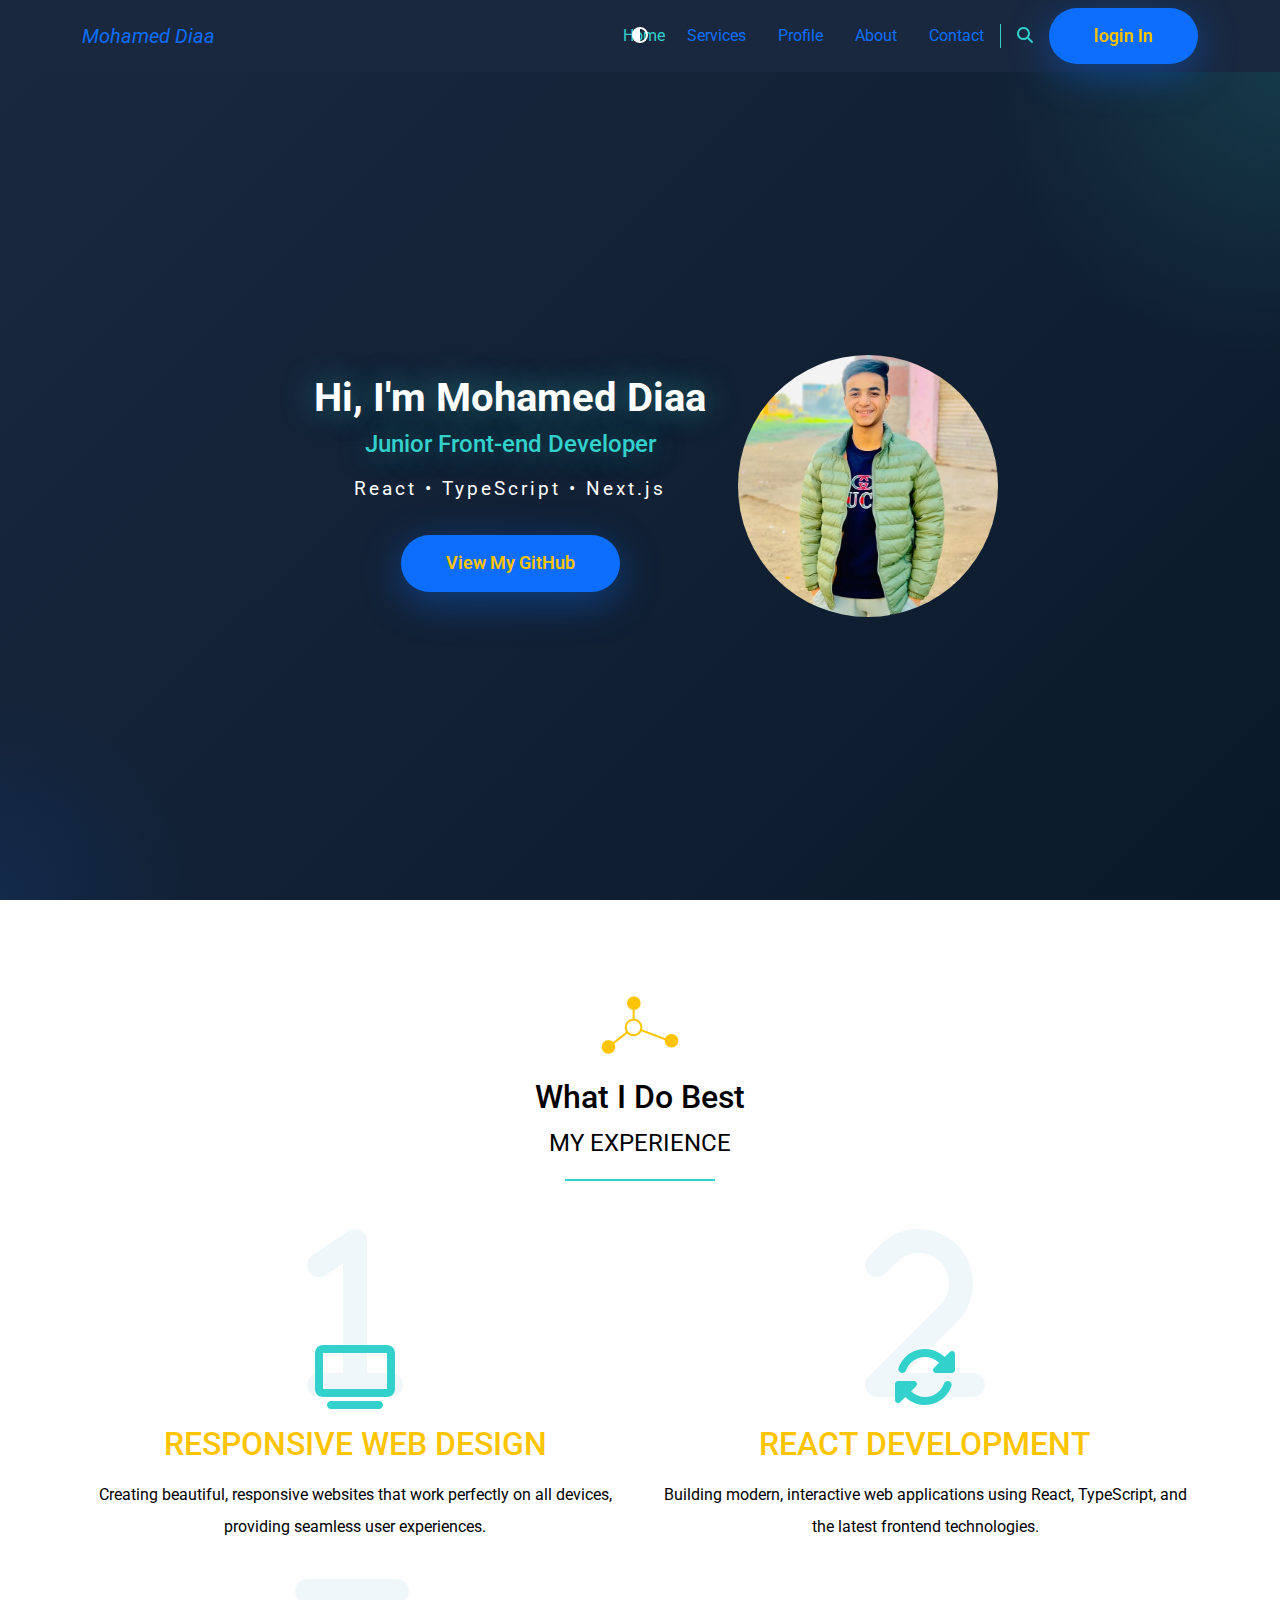
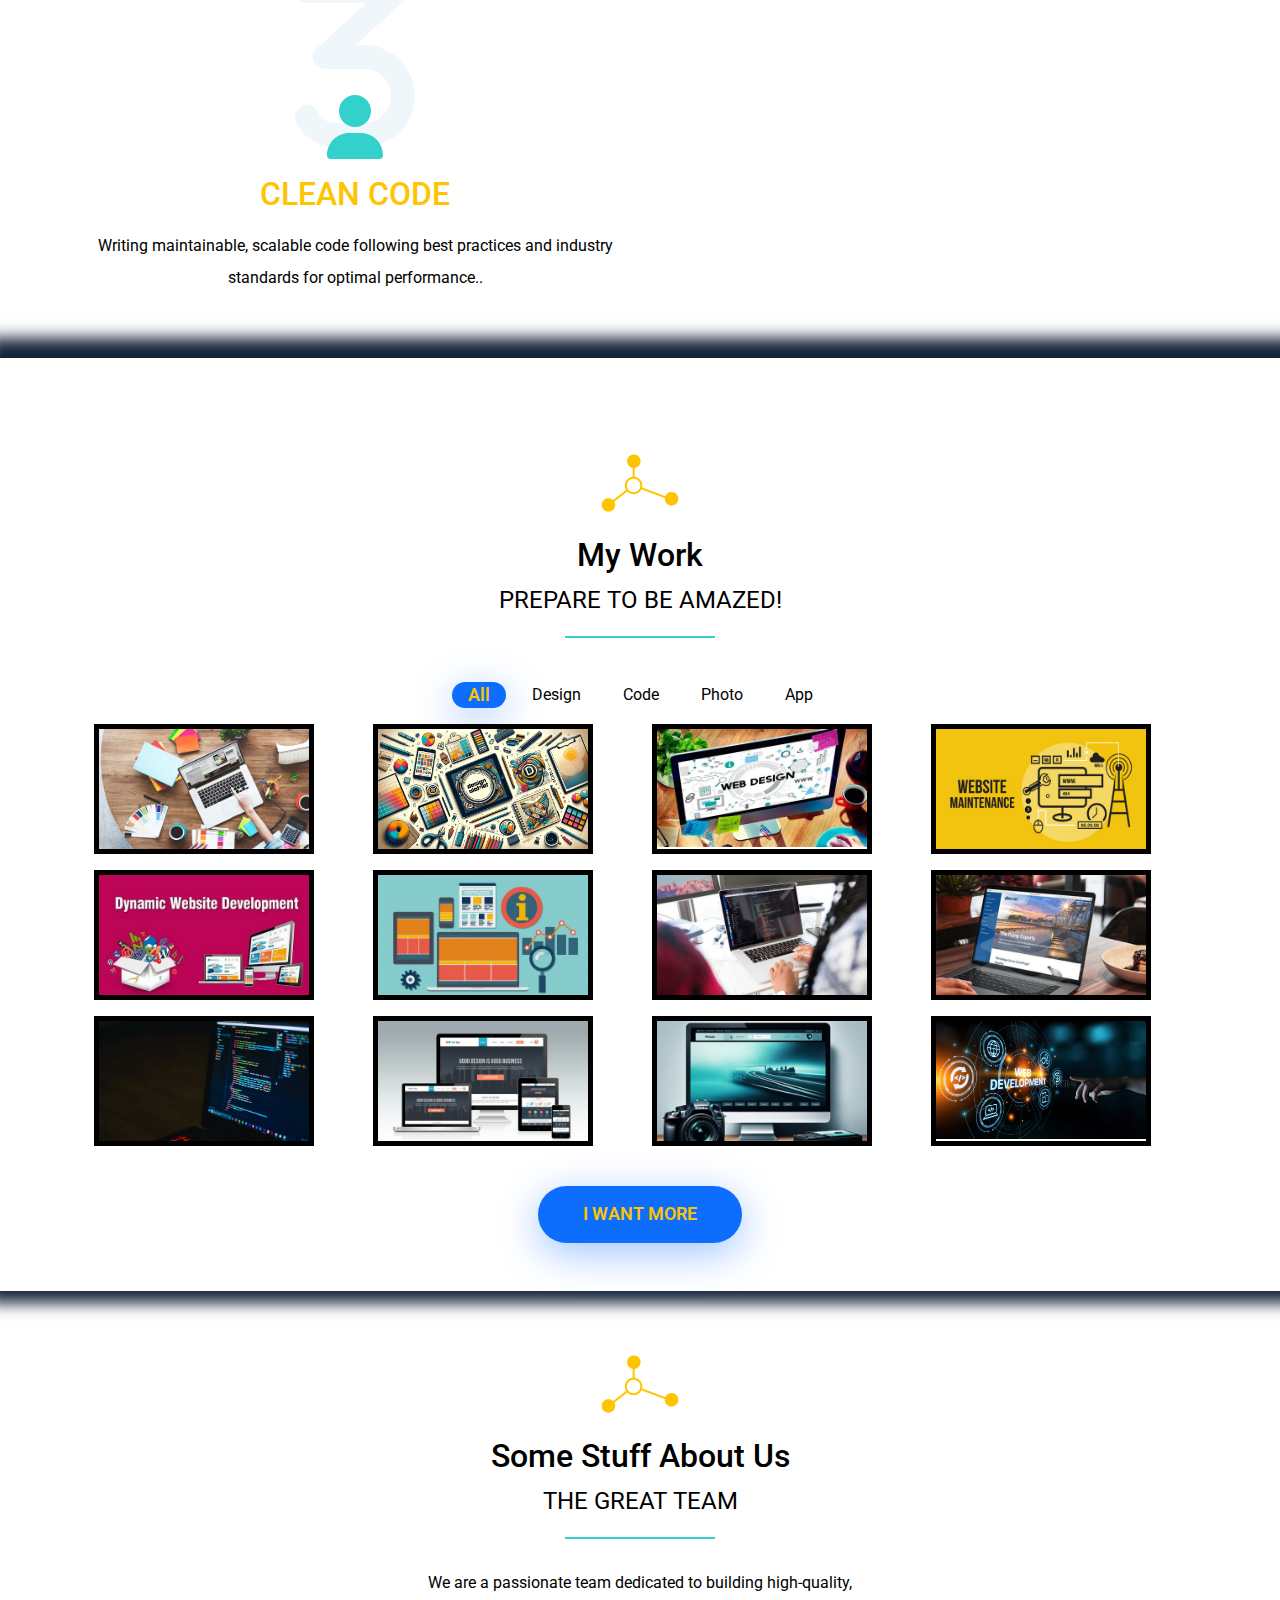
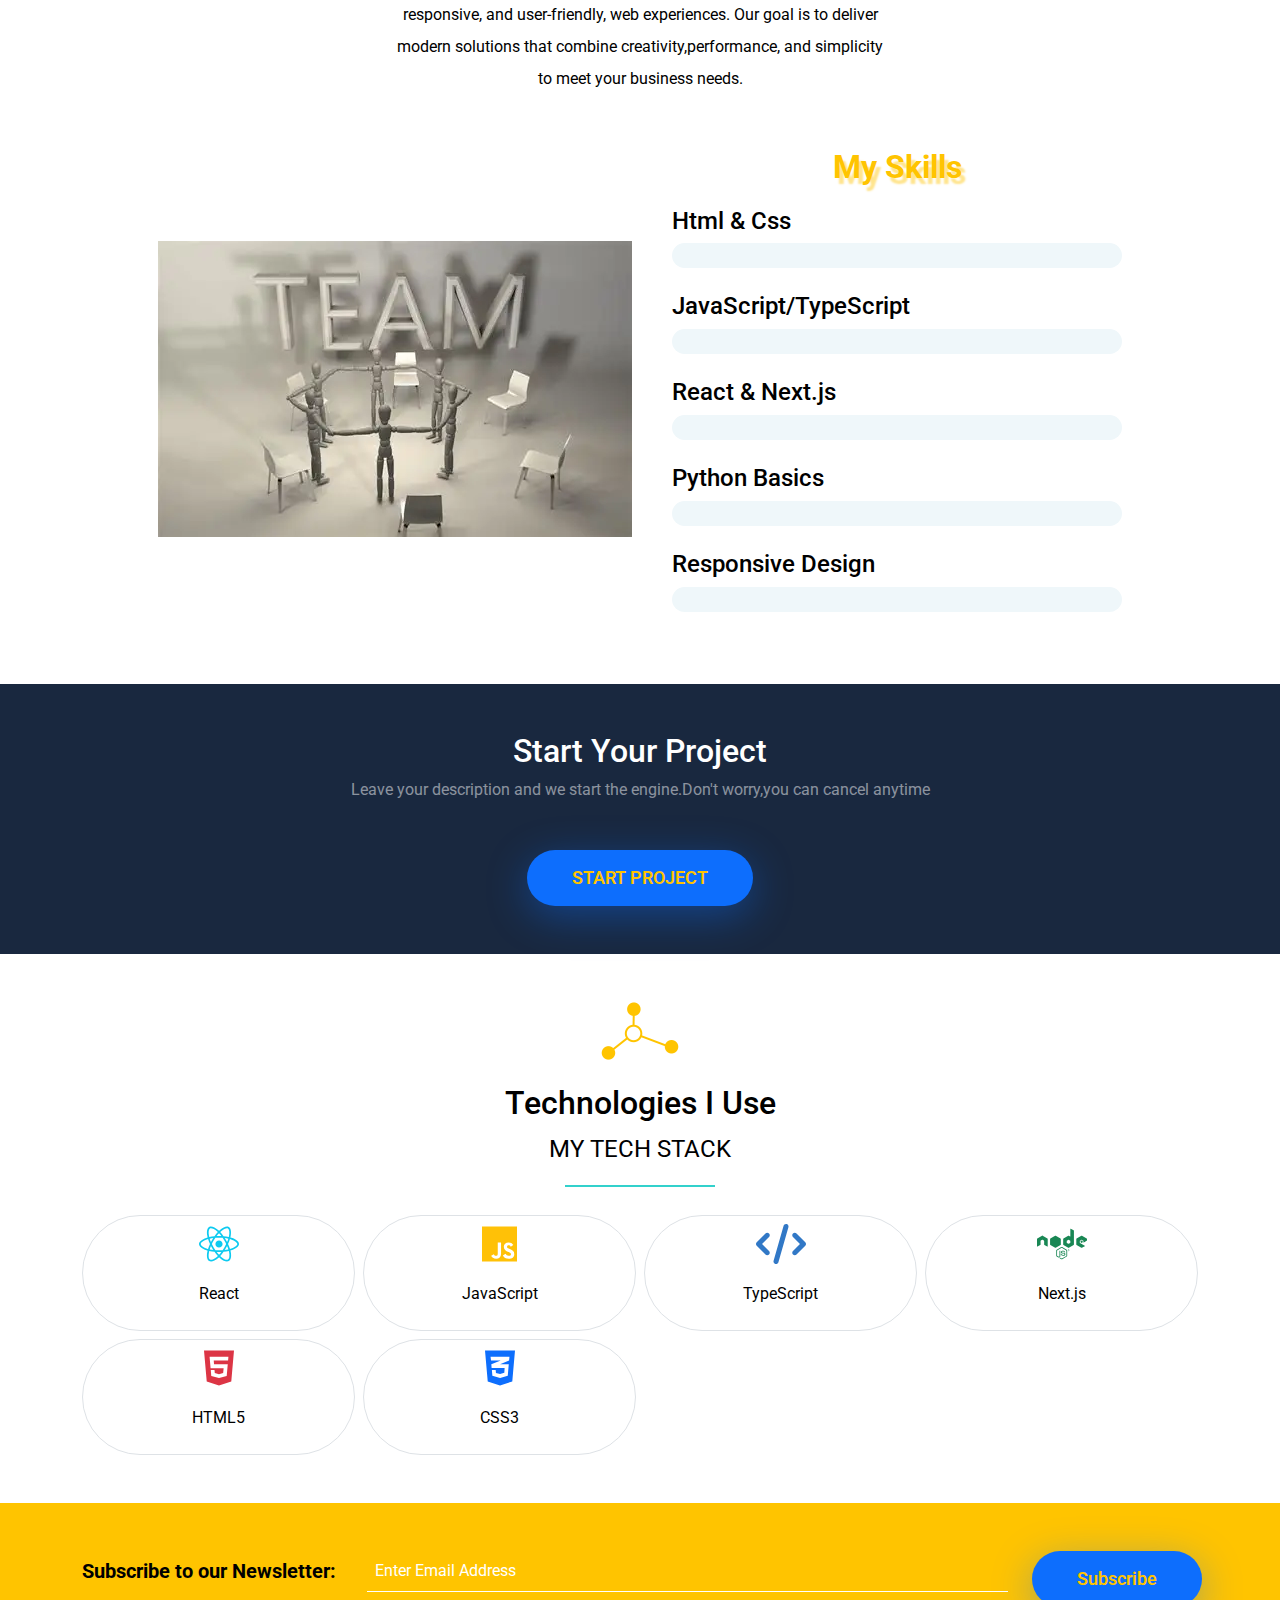
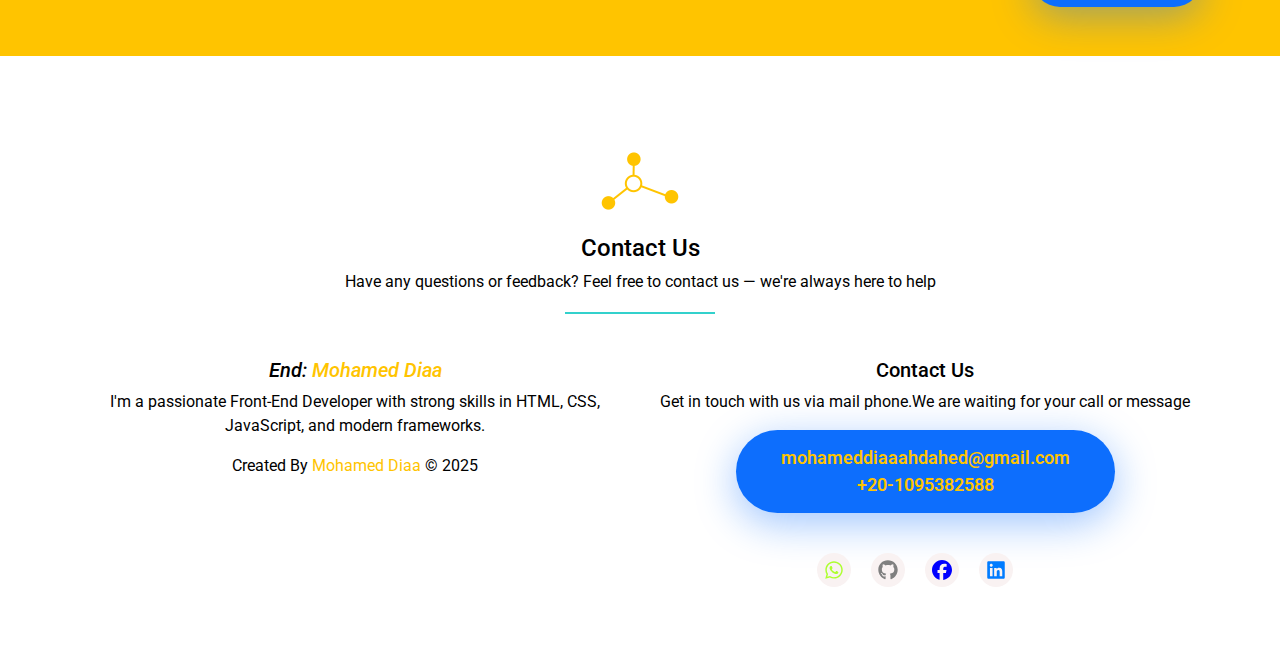
<file: index.html>
<!DOCTYPE html>
<html lang="en">
<head>
    <meta charset="UTF-8">
    <meta name="viewport" content="width=device-width, initial-scale=1.0">
    <title>B-Mohamed_Page</title>
    <link rel="icon" href="./css//imgs//icon_profile.webp">
    <link rel="stylesheet" href=".//css/all.min.css">
    <link rel="stylesheet" href=".//css/bootstrap.min.css">
    <link rel="stylesheet" href=".//css/main.css">
    <link rel="preconnect" href="https://fonts.googleapis.com" />
    <link rel="preconnect" href="https://fonts.gstatic.com" crossorigin />
    <link href="https://fonts.googleapis.com/css2?family=Roboto:wght@100;300;500&display=swap" rel="stylesheet" />
    <script>
        (function() {
        let darkPref = localStorage.getItem("dark-mode");
        document.documentElement.style.colorScheme = "light dark";
        if (darkPref === "done") {
            document.documentElement.classList.add("dark")
        }else {
            document.documentElement.classList.remove("dark")
        }
        })();
    </script>
</head>
<body id="big-body">
    <!-- Start Navbar -->
    <nav class="navbar navbar-expand-lg sticky-top">
        <div class="container">
            <a href="#" class="logo fs-8 fs-lg-1 navbar-brand">Mohamed Diaa</a>
            <button class="navbar-toggler" type="button" data-bs-toggle="collapse" data-bs-target="#main" aria-controls="main" aria-expanded="false" aria-label="Toggle navigation">
                <i class="fa-solid fa-bars"></i>
            </button>
            <div class="collapse navbar-collapse" id="main">
                <ul class="navbar-nav ms-auto mb-2 mb-lg-0">
                    <li class="nav-item">
                        <a class="nav-link p-2 p-lg-3 active" aria-current="page" href="#">Home</a>
                    </li>
                    <li class="nav-item">
                        <a class="nav-link p-2 p-lg-3" href="#services">Services</a>
                    </li>
                    <li class="nav-item">
                        <a class="nav-link p-2 p-lg-3" href="#profile">Profile</a>
                    </li>
                    <li class="nav-item">
                        <a class="nav-link p-2 p-lg-3" href="#about">About</a>
                    </li>
                    <li class="nav-item">
                        <a class="nav-link p-2 p-lg-3" href="#contact">Contact</a>
                    </li>
                </ul> 
                <div class="search ps-3 pe-3 d-none d-lg-block">
                    <i class="fa-solid fa-magnifying-glass"></i>
                </div>
                <a href="login.html" target="_blank" autoAddCss: false class="btn btn-primary rounded-pull main-btn">login In</a>
            </div>
        </div>
        <a href="#" class="scroll-top-top text-center">
            <i class="fas fa-arrow-up"></i>
        </a>
        <div aria-pressed="false" id="dark-mode">
            <i class="fa-solid fa-circle-half-stroke" role="button" tabindex="0"></i>
        </div>
    </nav>
    <!-- End Navbar -->
    <!-- Start Landing -->
    <div class="scroller"></div>
    <!-- Landing Section -->
    <section class="landing">
        <div class="particles">
            <div class="particle"></div>
            <div class="particle"></div>
            <div class="particle"></div>
            <div class="particle"></div>
            <div class="particle"></div>
            <div class="particle"></div>
            <div class="particle"></div>
            <div class="particle"></div>
            <div class="particle"></div>
            <div class="particle"></div>
        </div>
        
        <div class="d-flex align-items-center gap-4 gap-lg-0 flex-column-reverse flex-lg-row justify-content-lg-between">
            <div class="landing-content">
                <h1>Hi, I'm Mohamed Diaa <span>Junior Front-end Developer</span></h1>
                <p>React • TypeScript • Next.js</p>
                <a href="https://github.com/m0hamed-Diaa" target="_blank" class="main-btn">View My GitHub</a>
            </div>
            <div class="mx-auto profile-img">
                <img class="w-100 h-auto rounded-circle" src="./css//imgs/mohamed-profile.jpg" alt="">
            </div>
        </div>
    </section>
    <!-- Start Services -->
    <div class="services text-center pt-5 pb-5" id="services">
        <div class="container">
            <div class="main-title mt-5 mb-5 position-relative">
                <img src=".//css/imgs/title.png" class="pb-4" alt="">
                <h2>What I Do Best</h2>
                <p class=" fs-4 text-uppercase">My Experience</p>
            </div>
            <div class="row">
                <div class="services-box col-md-6">
                    <div class="feat position-relative">
                        <i class="fa-solid fa-1 position-absolute bottom-0 number"></i>
                        <i class="fa-solid fa-tv fa-4x position-absolute bottom-0 icon"></i>
                    </div>
                    <h2 class="mb-3 mt-3 text-uppercase">Responsive Web Design</h2>
                    <p class="lh-lg">Creating beautiful, responsive websites that work perfectly on all devices, providing seamless user experiences.</p>
                </div>
                <div class="services-box col-md-6">
                    <div class="feat position-relative">
                        <i class="fa-solid fa-2 position-absolute bottom-0 number"></i>
                        <i class="fas fa-sync-alt icon fa-4x position-absolute bottom-0 icon"></i>
                    </div>
                    <h2 class="mb-3 mt-3 text-uppercase">React Development</h2>
                    <p class="lh-lg">Building modern, interactive web applications using React, TypeScript, and the latest frontend technologies.</p>
                </div>
                <div class="services-box col-md-6">
                    <div class="feat position-relative">
                        <i class="fa-solid fa-3 position-absolute bottom-0 number"></i>
                        <i class="fas fa-user fa-4x position-absolute bottom-0 icon"></i>
                    </div>
                    <h2 class="mb-3 mt-3 text-uppercase">Clean Code</h2>
                    <p class="lh-lg">Writing maintainable, scalable code following best practices and industry standards for optimal performance..</p>
                </div>
            </div>
        </div>
    </div>
    <!-- End Services -->    
    <!-- Start Profile -->
    <div class="profile text-center pt-5 pb-5" id="profile">
        <div class="container mx-auto">
            <div class="main-title mt-5 mb-5 position-relative">
                <img src=".//css/imgs/title.png" class="pb-4" alt="">
                <h2>My Work</h2>
                <p class="fs-4 text-uppercase">Prepare To Be Amazed!</p>
            </div>
            <ul id="link-content" class="word profile-ul d-flex align-items-center list-unstyled pt-3 justify-content-center">
                <li class="main-btn" data-content=".alls">
                    All
                </li>
                <li data-content=".cont-one">Design</li>
                <li data-content=".cont-two">Code</li>
                <li data-content=".cont-three">Photo</li>
                <li data-content=".cont-four">App</li>
            </ul>
            <div id="profile-content" class="row mx-auto">
                <div class="mx-auto alls box-content col-sm-6 col-md-4 col-lg-3 cont-one">
                    <div class="box mb-3 position-relative bg-white" >
                        <img src=".//css/imgs/work-01.jpg" alt="photo" class="img-fluid">
                    </div>
                </div>
                <div class="mx-auto alls box-content col-sm-6 col-md-4 col-lg-3 cont-one">
                    <div class="box mb-3 position-relative bg-white" >
                        <img src=".//css/imgs/10-best-logo-design-online-courses-beginners-seasoned-designers-1500x857.jpg" alt="photo" class="img-fluid">
                    </div>
                </div>
                <div class="mx-auto alls box-content col-sm-6 col-md-4 col-lg-3 cont-one">
                    <div class="box mb-3 position-relative bg-white" >
                        <img src=".//css//imgs/OIP (1).webp" alt="photo" class="img-fluid">
                    </div>
                </div>
                <div class="mx-auto alls box-content col-sm-6 col-md-4 col-lg-3 cont-three">
                    <div class="box mb-3 position-relative bg-white" >
                        <img src=".//css/imgs/work-05.jpg" alt="photo" class="img-fluid">
                    </div>
                </div>
                <div class="mx-auto alls box-content col-sm-6 col-md-4 col-lg-3 cont-three">
                    <div class="box mb-3 position-relative bg-white" >
                        <img src=".//css/imgs/work-06.jpg" alt="photo" class="img-fluid">
                    </div>
                </div>
                <div class="mx-auto alls box-content col-sm-6 col-md-4 col-lg-3 cont-three">
                    <div class="box mb-3 position-relative bg-white" >
                        <img src=".//css/imgs/work-08.jpg" alt="photo" class="img-fluid">
                    </div>
                </div>
                <div class="mx-auto alls box-content col-sm-6 col-md-4 col-lg-3 cont-two">
                    <div class="box mb-3 position-relative bg-white" >
                        <img src=".//css/imgs/work-07.jpg" alt="photo" class="img-fluid">
                    </div>
                </div>
                <div class="mx-auto alls box-content col-sm-6 col-md-4 col-lg-3 cont-two">
                    <div class="box mb-3 position-relative bg-white" >
                        <img src=".//css/imgs/work-04.jpg" alt="photo" class="img-fluid">
                    </div>
                </div>
                <div class="mx-auto alls box-content col-sm-6 col-md-4 col-lg-3 cont-two">
                    <div class="box mb-3 position-relative bg-white" >
                        <img src=".//css/imgs/pexels-photo-943096.webp" alt="code-photo" class="img-fluid">
                    </div>
                </div>
                <div class="mx-auto alls box-content col-sm-6 col-md-4 col-lg-3 cont-four">
                    <div class="box mb-3 position-relative bg-white" >
                        <img src=".//css/imgs/work-03.jpg" alt="photo" class="img-fluid">
                    </div>
                </div>
                <div class="mx-auto alls box-content col-sm-6 col-md-4 col-lg-3 cont-four">
                    <div class="box mb-3 position-relative bg-white" >
                        <img src=".//css/imgs/website-image-session-1024x585.webp" alt="photo" class="img-fluid">
                    </div>
                </div>
                <div class="mx-auto alls box-content col-sm-6 col-md-4 col-lg-3 cont-four">
                    <div class="box mb-3 position-relative bg-white" >
                        <img src=".//css/imgs/web-development-coding-programming-internet-technology-business-concept-web-development-coding-programming-internet-technology-121903546.webp" alt="photo" class="img-fluid">
                    </div>
                </div>
            </div>
            <a href="#" class="btn rounded-pull main-btn text-uppercase mt-4">I Want More</a>
        </div>
    </div>
    <!-- End Profile -->
    <!-- Start About -->
    <div class="about text-center pt-3" id="about">
        <div class="container">
            <div class="main-title mt-5 mb-5 position-relative">
                <img src=".//css/imgs/title.png" class="pb-4" alt="">
                <h2 class="fs-2">Some Stuff About Us</h2>
                <p class="fs-4 text-uppercase">The Great Team</p>
            </div>
            <div class="text text-center lh-lg mb-5 m-auto">We are a passionate team dedicated to building high-quality, responsive, and user-friendly, web experiences. Our goal is to deliver modern solutions that combine creativity,performance, and simplicity to meet your business needs.</div>
            <div class="big-info d-lg-flex justify-content-lg-center align-items-lg-center">
                <img class="img-fluid mb-5" decoding="async" src=".//css/imgs/OIP.webp" alt="">
                <div id="bigSkills" class="skills pb-5">
                    <h2>My Skills</h2>
                    <div class="skill mb-4">
                        <h4 class="fs-4">Html & Css</h4>
                        <div class="info overflow-hidden allSkills w-100 rounded-pill">
                            <span class="position-relative d-block" data-skill="95%"></span>
                        </div>
                    </div>
                    <div class="skill mb-4">
                        <h3 class="fs-4">JavaScript/TypeScript</h4>
                        <div class="info overflow-hidden allSkills w-100 rounded-pill">
                            <span class="position-relative d-block" data-skill="90%"></span>
                        </div>
                    </div>
                    <div class="skill mb-4">
                        <h4 class="fs-4">React & Next.js</h4>
                        <div class="info overflow-hidden allSkills w-100 rounded-pill">
                            <span class="position-relative d-block" data-skill="85%"></span>
                        </div>
                    </div>
                    <div class="skill mb-4">
                        <h4 class="fs-4">Python Basics</h4>
                        <div class="info overflow-hidden allSkills w-100 rounded-pill">
                            <span class="position-relative d-block" data-skill="90%"></span>
                        </div>
                    </div>
                    <div class="skill mb-4">
                        <h4 class="fs-4">Responsive Design</h4>
                        <div class="info overflow-hidden allSkills w-100 rounded-pill">
                            <span class="position-relative d-block" data-skill="92%"></span>
                        </div>
                    </div>
                </div>
            </div>
        </div>
    </div>
    <!-- End About -->
    <!-- Start Project -->
    <div class="project pt-5 pb-5 text-center word">
        <div class="container">
            <h2 class="text-white">Start Your Project</h2>
            <p class="mb-5 text-white-50">Leave your description and we start the engine.Don't worry,you can cancel anytime</p>
            <a href="https://wa.me/qr/DDX27WTRPKH7I" class="btn main-btn text-uppercase rounded-pull">Start Project</a>
        </div>
    </div>
    <!-- End Project -->
    <section class="tech-stack mb-5">
        <div class="container">
            <div class="main-title text-center mt-5 mb-5 position-relative">
                <img src=".//css/imgs/title.png" class="pb-4" alt="">
                <h2 class="fs-2">Technologies I Use</h2>
                <p class="fs-4 text-uppercase">My Tech Stack</p>
            </div>
            <div class="row text-center g-2">
                <div class="col-sm-6 col-md-4 col-lg-3">
                    <div class="tech-item border rounded-pill p-2">
                    <i class="fab fa-react fs-1 text-info"></i>
                    <p class="mt-3 fw-semibold">React</p>
                    </div>
                </div>
                    <div class="col-sm-6 col-md-4 col-lg-3">
                        <div class="tech-item border rounded-pill p-2">
                        <i class="fab fa-js fs-1 text-warning"></i>
                        <p class="mt-3 fw-semibold">JavaScript</p>
                    </div>
                </div>
                    <div class="col-sm-6 col-md-4 col-lg-3">
                        <div class="tech-item border rounded-pill p-2">
                        <i class="fas fa-code fs-1" style="color:#3178C6"></i>
                        <p class="mt-3 fw-semibold">TypeScript</p>
                    </div>
                </div>
                    <div class="col-sm-6 col-md-4 col-lg-3">
                        <div class="tech-item border rounded-pill p-2">
                        <i class="fab fa-node fs-1 text-success"></i>
                        <p class="mt-3 fw-semibold">Next.js</p>
                    </div>
                </div>

                <div class="col-sm-6 col-md-4 col-lg-3">
                    <div class="tech-item border rounded-pill p-2">
                        <i class="fab fa-html5 fs-1 text-danger"></i>
                        <p class="mt-3 fw-semibold">HTML5</p>
                    </div>
                </div>

                <div class="col-sm-6 col-md-4 col-lg-3">
                        <div class="tech-item border rounded-pill p-2">
                        <i class="fab fa-css3-alt fs-1 text-primary"></i>
                    <p class="mt-3 fw-semibold">CSS3</p>
                    </div>
                </div>
            </div>
        </div>
    </section>
    <!-- Satrt Subscribe -->
    <div class="subscribe pt-5 pb-5">
        <div class="container">
            <form class="row align-items-center">
                <div class="col-md-6 col-lg-3">
                    <div class="fw-bold fs-5 mb-3">Subscribe to our Newsletter:</div>
                </div>
                <div class="col-md-6 col-lg-7 mb-3">
                    <input class="w-100 text-light p-2 bg-transparent" type="email" name="email" placeholder="Enter Email Address">
                </div>
                <div class="col-md-6 col-lg-2">
                    <input class="btn rounded-pull main-btn" type="submit" value="Subscribe">
                </div>
            </form>
        </div>
    </div>
    <!-- End Subscribe -->
    <!-- Start Contact -->
    <div class="contact pt-5 pb-5 text-center" id="contact">
        <div class="container">
            <div class="main-title mt-5 mb-5 position-relative">
                <img src=".//css/imgs/title.png" class="pb-4">
                <h4>Contact Us</h4>
                <p class="fs-12">Have any questions or feedback? Feel free to contact us — we're always here to help</p>
            </div>
            <div class="row">
                <div class="box col-md-6 pt-3 pb-3">
                    <h5 class="fst-italic">End: <span>Mohamed Diaa</span></h5>
                    <p>I'm a passionate Front-End Developer with strong skills in HTML, CSS, JavaScript, and modern frameworks.</p>
                    <p class="mt-3">Created By <span>Mohamed Diaa</span> &copy; 2025</p>
                </div>
                <div class="box col-md-6 pt-3 pb-3">
                    <h5>Contact Us</h5>
                    <p>Get in touch with us via mail phone.We are waiting for your call or message</p>
                    <p class="main-btn rounded-pull btn">mohameddiaaahdahed@gmail.com <br>
                    +20-1095382588</p>
                    <ul class="m-0 list-unstyled mt-4 d-flex align-items-center justify-content-center">
                        <li class="position-relative rounded-circle overflow-hidden">
                            <a href="https://wa.me/qr/DDX27WTRPKH7I1" target="_blank" title="whatsapp" class="w-100 h-100">
                                <i class="fs-5 fa-brands fa-whatsapp"></i>
                            </a>
                        </li>
                        <li class="position-relative rounded-circle overflow-hidden">
                            <a href="https://github.com/m0hamed-Diaa" target="_blank" title="Github" class="w-100 h-100">
                                <i class="fs-5 fa-brands fa-github"></i>
                            </a>
                        </li>
                        <li class="position-relative rounded-circle overflow-hidden">
                            <a href="https://www.facebook.com/share/16C1MUWzJc/" target="_blank" title="Facebook" class="w-100 h-100">
                                <i class="fs-5 fa-brands fa-facebook"></i>
                            </a>
                        </li>
                        <li class="position-relative rounded-circle overflow-hidden">
                            <a href="https://www.linkedin.com/in/mohamed-diaa-949313360/" target="_blank" title="Linkedin" class="w-100 h-100">
                                <i class="fs-5 fa-brands fa-linkedin"></i>
                            </a>
                        </li>
                    </ul>
                </div>
            </div>
        </div>
    </div>
    <!-- End Contact -->
    <script src=".//js/bootstrap.bundle.min.js"></script>
    <script src=".//js/all.min.js"></script>
    <script src=".//js/script.js"></script>
</body>
</html>
</file>
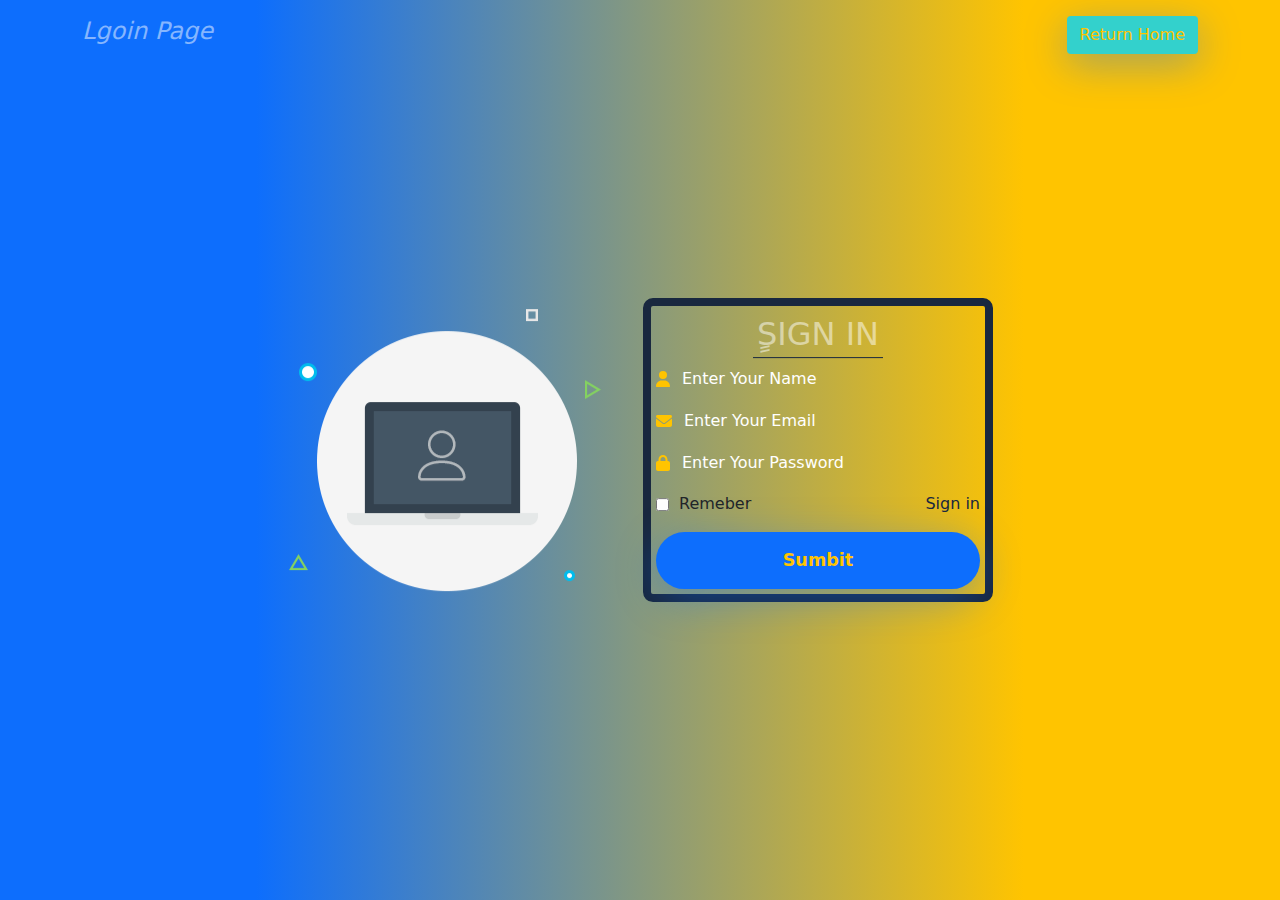
<file: login.html>
<!DOCTYPE html>
<html lang="en">
<head>
    <meta charset="UTF-8">
    <meta name="viewport" content="width=device-width, initial-scale=1.0">
    <title>Login Page</title>
    <link rel="stylesheet" href=".//css/main.css">
    <link rel="stylesheet" href=".//css/bootstrap.min.css">
    <link rel="stylesheet" href=".//css/all.min.css">
    <link rel="preconnect" href="https://fonts.googleapis.com" />
    <link rel="preconnect" href="https://fonts.gstatic.com" crossorigin />
    <link href="https://fonts.googleapis.com/css2?family=Roboto:wght@100;300;500&display=swap" rel="stylesheet" />
</head>
<body>
    <div id="login-page">
        <div class="container">
            <nav class="d-flex align-items-center justify-content-between pt-3">
                <h4 class="fst-italic text-white-50">Lgoin Page</h4>
                <a href="index.html" class="main-btn rounded-pull btn">Return Home</a>
            </nav>
            <div class="big-box d-flex align-items-center justify-content-center">
                <img class="" src=".//css/imgs/R.png" alt="">
                <form class="text-center d-flex">
                    <h4 class="text-uppercase text-white-50 fs-2 p-1 mx-auto">ٍSign In</h4>
                    <div class="one d-flex align-items-center mb-3">
                        <i class="fa-solid fa-user"></i>
                        <input required type="text" name="text" placeholder="Enter Your Name" class="bg-transparent">
                    </div>
                    <div class="one d-flex align-items-center mb-3">
                        <i class="fa-solid fa-envelope"></i>
                        <input required type="email" name="email" placeholder="Enter Your Email" class="bg-transparent">
                    </div>
                    <div class="one d-flex align-items-center mb-3">
                        <i class="fa-solid fa-lock"></i>
                        <input required type="password" name="password" placeholder="Enter Your Password" class="bg-transparent">
                    </div>
                    <div class="one d-flex align-items-center justify-content-between mb-3">
                        <div class="remeber d-flex align-items-center">
                            <input type="checkbox" id="checkbox">
                            <label for="checkbox">Remeber</label>
                        </div>
                        <a href="#" class="sign">Sign in</a>
                    </div>
                    <input class="main-btn" type="submit" value="Sumbit">
                </form>
            </div>
        </div>
    </div>
    <script src=".//js/bootstrap.bundle.min.js"></script>
    <script src=".//js/all.min.js"></script>
    <script src=".//js/script.js"></script>
</body>
</html>
</file>
<file: css/main.css>
.scroller {
  position: fixed;
  width: 0;
  height: 7px;
  left: 0;
  top: 0;
  z-index: 999999;
  background-color: #0075ff;
}
/* Start Components */
:root {
  --dark-color: #19283f;
  --green-color: #33d1cc;
  --transition-duration: 0.3s;
  --blue-color: #0d6efd;
  --yellow-color: #ffc400;
  --section-color: #eff7fa;
  --bg-color: #ffffff;
  --text-color: #000000;
}
.dark {
  --bg-color: #000000;
  --text-color: #ffffff;
}

body {
  background-color: var(--bg-color);
  color: var(--text-color);
}
.word {
  color: var(--text-color);
}
/* Dark Mode */
#dark-mode {
  position: fixed;
  left: 50%;
  transform: translateX(-50%);
  color: white;
  z-index: 999999;
  transition: 0.3s;
}
#dark-mode[aria-pressed="true"] {
  color: var(--yellow-color);
  transform: rotate(180deg);
}
/* ----------------------- */
body {
  font-family: "Roboto", sans-serif;
}

.main-btn {
  background-color: var(--blue-color);
  color: var(--yellow-color);
}
.main-btn:hover {
  color: var(--green-color);
}
.main-title::before {
  content: "";
  position: absolute;
  bottom: -20px;
  left: 50%;
  transform: translateX(-50%);
  width: 150px;
  height: 2px;
  background-color: var(--green-color);
}
.scroll-top-top {
  position: fixed;
  bottom: 20px;
  right: -30px;
  width: 25px;
  height: 25px;
  background-color: var(--blue-color);
  cursor: pointer;
  z-index: 1020;
  color: var(--text-color);
  transition: 0.9s linear;
  opacity: 0;
}
.scroll-top-top.active {
  right: 20px;
  opacity: 1;
}
.scroll-top-top svg {
  color: var(--text-color);
}
.scroll-top-top::before {
  content: "";
  position: absolute;
  width: 100%;
  height: 100%;
  top: 0;
  left: 0;
  background-color: #1050b0;
  transform-origin: left center;
  transform: rotateY(90deg);
  transition: all var(--transition-duration);
  z-index: -1;
}
.scroll-top-top:hover::before {
  transform: rotateY(0deg);
}
.scroll-top-top::after {
  content: "Top";
  position: absolute;
  top: -35px;
  left: -2px;
  width: 30px;
  height: 30px;
  border-radius: 50%;
  background-color: var(--yellow-color);
  color: var(--text-color);
  font-size: 14px;
  display: flex;
  justify-content: center;
  align-items: center;
  opacity: 0;
  z-index: -2;
  transition: 0.7s linear;
}
.scroll-top-top:hover::after {
  opacity: 1;
  z-index: 10000;
}
/* End Components */
/* Scroll With Mouse */
::-webkit-scrollbar {
  width: 15px;
}
::-webkit-scrollbar-track {
  background-color: rgb(145, 145, 145);
}
::-webkit-scrollbar-thumb {
  background-color: var(--blue-color);
}
::-webkit-scrollbar-thumb:hover {
  background-color: #1050b0;
}
/* +++++++++++++++ */
/* Start Navbar */
.navbar {
  background-color: var(--dark-color);
  opacity: 1;
}
.navbar .logo {
  font-style: italic;
}
.navbar .navbar-toggler {
  color: var(--text-color);
  transition: all var(--transition-duration);
  border: 1px solid var(--text-color);
  font-size: 25px;
}

.navbar .navbar-toggler:focus {
  box-shadow: none;
}
.navbar .navbar-toggler[aria-expanded="true"] {
  border: 1px solid var(--green-color);
}
.navbar .navbar-nav .nav-link {
  transition: var(--transition-duration);
}
.navbar .navbar-nav .nav-link:hover,
.navbar .navbar-nav .nav-link:focus,
.navbar .navbar-nav .nav-link.active {
  color: var(--green-color);
  transform: translateX(10px);
}
.navbar .search {
  border-left: 1px solid var(--green-color);
}
.navbar .search svg {
  color: var(--green-color);
}
/* End Navbar */
/* Start Landing */
/* Landing Section */
.landing {
  min-height: calc(100vh - 72px);
  display: flex;
  justify-content: center;
  align-items: center;
  position: relative;
  background: linear-gradient(135deg, var(--dark-color) 0%, #0a1929 100%);
  overflow: hidden;
}

.landing::before {
  content: "";
  position: absolute;
  width: 600px;
  height: 600px;
  background: radial-gradient(
    circle,
    rgba(51, 209, 204, 0.15) 0%,
    transparent 70%
  );
  border-radius: 50%;
  top: -300px;
  right: -300px;
  animation: float 8s ease-in-out infinite;
}

.landing::after {
  content: "";
  position: absolute;
  width: 400px;
  height: 400px;
  background: radial-gradient(
    circle,
    rgba(13, 110, 253, 0.1) 0%,
    transparent 70%
  );
  border-radius: 50%;
  bottom: -200px;
  left: -200px;
  animation: float 10s ease-in-out infinite reverse;
}

@keyframes float {
  0%,
  100% {
    transform: translateY(0px) translateX(0px) scale(1);
  }
  50% {
    transform: translateY(-30px) translateX(30px) scale(1.1);
  }
}

.particles {
  position: absolute;
  width: 100%;
  height: 100%;
  overflow: hidden;
  z-index: 1;
}

.particle {
  position: absolute;
  width: 3px;
  height: 3px;
  background: var(--green-color);
  border-radius: 50%;
  animation: rise 12s linear infinite;
  opacity: 0;
  box-shadow: 0 0 10px var(--green-color);
}

.particle:nth-child(even) {
  background: var(--yellow-color);
  box-shadow: 0 0 10px var(--yellow-color);
}

@keyframes rise {
  0% {
    bottom: -20px;
    opacity: 0;
    transform: translateX(0) rotate(0deg);
  }
  10% {
    opacity: 0.8;
  }
  90% {
    opacity: 0.8;
  }
  100% {
    bottom: 110vh;
    opacity: 0;
    transform: translateX(100px) rotate(360deg);
  }
}

.particle:nth-child(1) {
  left: 5%;
  animation-delay: 0s;
}
.particle:nth-child(2) {
  left: 15%;
  animation-delay: 2s;
}
.particle:nth-child(3) {
  left: 25%;
  animation-delay: 4s;
}
.particle:nth-child(4) {
  left: 35%;
  animation-delay: 1s;
}
.particle:nth-child(5) {
  left: 45%;
  animation-delay: 3s;
}
.particle:nth-child(6) {
  left: 55%;
  animation-delay: 5s;
}
.particle:nth-child(7) {
  left: 65%;
  animation-delay: 2.5s;
}
.particle:nth-child(8) {
  left: 75%;
  animation-delay: 4.5s;
}
.particle:nth-child(9) {
  left: 85%;
  animation-delay: 1.5s;
}
.particle:nth-child(10) {
  left: 95%;
  animation-delay: 3.5s;
}

.landing-content {
  position: relative;
  z-index: 10;
  text-align: center;
  color: white;
  padding: 2rem;
  max-width: 900px;
}

.landing h1 {
  font-size: 2.5rem;
  font-weight: 700;
  margin-bottom: 1rem;
  animation: fadeInDown 1s ease-out;
  text-shadow: 0 0 30px rgba(51, 209, 204, 0.5);
}

.landing h1 span {
  display: block;
  color: var(--green-color);
  font-size: 1.5rem;
  margin-top: 0.5rem;
  font-weight: 500;
  animation: glow 2s ease-in-out infinite alternate;
}

@keyframes glow {
  from {
    text-shadow: 0 0 20px rgba(51, 209, 204, 0.5);
  }
  to {
    text-shadow: 0 0 40px rgba(51, 209, 204, 0.8);
  }
}

.landing p {
  font-size: 1.2rem;
  margin-bottom: 2rem;
  letter-spacing: 3px;
  animation: fadeInDown 1s ease-out 0.3s backwards;
}

@keyframes float {
  0%,
  100% {
    transform: translateY(0);
  }
  50% {
    transform: translateY(-10px);
  }
}
.profile-img {
  width: 260px;
  max-width: 100%;
}
@media (max-width: 410px) {
  .profile-img {
    width: 300px;
  }
}
.profile-img img {
  animation: float 4s ease-in-out infinite;
}
.main-btn {
  display: inline-block;
  padding: 15px 45px;
  background: var(--blue-color);
  color: var(--yellow-color);
  text-decoration: none;
  border-radius: 50px;
  font-weight: 600;
  font-size: 1.1rem;
  transition: all var(--transition-duration);
  box-shadow: 0 10px 40px rgba(13, 110, 253, 0.4);
  animation: fadeInUp 1s ease-out 0.6s backwards;
  position: relative;
  overflow: hidden;
  border: none;
}

.main-btn::before {
  content: "";
  position: absolute;
  top: 0;
  left: -100%;
  width: 100%;
  height: 100%;
  background: linear-gradient(90deg, var(--green-color), var(--yellow-color));
  transition: left 0.4s ease;
  z-index: -1;
}

.main-btn:hover {
  transform: translateY(-5px);
  box-shadow: 0 15px 50px rgba(51, 209, 204, 0.6);
  color: var(--dark-color);
}

.main-btn:hover::before {
  left: 0;
}

@keyframes fadeInDown {
  from {
    opacity: 0;
    transform: translateY(-40px);
  }
  to {
    opacity: 1;
    transform: translateY(0);
  }
}

@keyframes fadeInUp {
  from {
    opacity: 0;
    transform: translateY(40px);
  }
  to {
    opacity: 1;
    transform: translateY(0);
  }
}

/* End Landing */
/* Start Services */
.services .row .services-box .feat {
  height: 200px;
}
.services .row .services-box .feat svg {
  position: absolute;
  left: 50%;
  transform: translateX(-50%);
}
.services .row .services-box .feat .number {
  font-size: 12rem;
  color: var(--section-color);
}
.services .row .services-box .feat .icon {
  color: var(--green-color);
}
.services .row .services-box h2 {
  color: var(--yellow-color);
}
/* End Services */
/* Start Profile */
.profile {
  box-shadow: 3px -4px 15px 16px #17253a;
}
.profile .profile-ul > li {
  padding: 0 1rem;
  transition: var(--transition-duration);
  cursor: pointer;
  border-radius: 20px;
  margin: 0 5px;
}
@media (max-width: 512px) {
  .profile .profile-ul > li {
    margin: 0 2px;
  }
}

.profile .row .box {
  overflow: hidden;
  border: 5px solid var(--text-color);
}
.profile .row .box::before {
  content: "Application";
  position: absolute;
  width: calc(100%);
  height: calc(100%);
  left: 0;
  top: 0;
  background-color: #33d1cc97;
  color: white;
  display: flex;
  justify-content: center;
  align-items: center;
  transform: rotateY(90deg);
  transform-origin: left center;
  transition: all var(--transition-duration);
}
.profile .row .box:hover::before {
  transform: rotateY(0deg);
}
.profile .row > .alls > div {
  width: 220px;
  height: 130px;
}
@media (max-width: 600px) {
  .profile .row > .alls > div {
    width: 100%;
    height: 90%;
  }
}
/* End Profile */
/* Start About */
.about .text {
  max-width: 500px;
}
@media (min-width: 992px) {
  .about .big-info {
    gap: 40px;
  }
  .about .big-info .skills .info {
    min-width: 450px;
  }
}
.about .skills > h2 {
  color: var(--yellow-color);
  font-size: 2rem;
  text-shadow: 4px 6px 2px #ffc40073;
  width: fit-content;
  padding: 5px;
  margin: 0 auto 15px;
  font-weight: bold;
}
.about .skills .skill {
  text-align: left;
}
.about .skills .skill .info {
  height: 25px;
  background-color: var(--section-color);
}
.about .skills .skill .info span {
  height: 100%;
  background-color: var(--blue-color);
  transition: width 5s linear;
  width: 0;
}
.about .skills .skill .info span::before {
  content: attr(data-skill);
  position: absolute;
  color: var(--text-color);
  right: 0px;
  top: 0;
  width: 32px;
  border-radius: 4px;
}

/* End About */
/* Start Images */
.images {
  background-color: var(--section-color);
}
/* End Images */
/* Start Project */
.project {
  background-color: var(--dark-color);
}
/* End Project */
/* Start Blog */
.blog .row .box .card-body {
  text-align: left;
}

/* End Blog */
/* Technologies */
.tech-stack .row > div > .tech-item {
  transition: transform var(--transition-duration) ease-in-out;
  cursor: pointer;
}
.tech-stack .row:hover > div > .tech-item:hover {
  transform: translateY(-5px) scale(1.05);
  box-shadow: 0 10px 40px rgba(13, 110, 253, 0.4);
  filter: blur(0);
}
.tech-stack .row:hover > div > .tech-item {
  filter: blur(2px);
}
/* Technologies */
/* Start Subscribe */
.subscribe {
  background-color: var(--yellow-color);
}
.subscribe form > div:nth-child(2) input {
  border: none;
  border-bottom: 1px solid white;
}
.subscribe form > div:nth-child(2) input:focus {
  outline: none;
}
.subscribe form > div:nth-child(2) input::placeholder {
  color: white;
}
/* End Subscribe */
/* Start Contact */
.contact {
  background-color: var(--bg-color);
}
.contact .row > div:nth-child(1) span {
  color: var(--yellow-color);
}
.contact .row div:last-child ul li {
  width: 34px;
  height: 34px;
  background-color: rgb(249, 242, 242);
  margin-right: 20px;
  z-index: 100;
  cursor: pointer;
  transition: all 0.5s;
}
.contact .row div:last-child ul li::before {
  content: "";
  position: absolute;
  width: 100%;
  height: 100%;
  top: 0;
  left: 0;
  transform: rotateX(90deg);
  transform-origin: bottom center;
  z-index: -1;
  transition: all 0.7s;
}
.contact .row div:last-child ul li:nth-child(1)::before {
  background-color: greenyellow;
}
.contact .row div:last-child ul li:nth-child(2)::before {
  background-color: gray;
}
.contact .row div:last-child ul li:nth-child(3)::before {
  background-color: blue;
}
.contact .row div:last-child ul li:nth-child(4)::before {
  background-color: rgb(0, 123, 255);
}
.contact .row div:last-child ul li:hover::before {
  transform: rotateX(0deg);
}
.contact .row div:last-child ul li svg {
  position: absolute;
  top: 50%;
  left: 50%;
  transform: translate(-50%, -50%);
}
.contact .row div:last-child ul li:nth-child(1) svg {
  color: greenyellow;
  transition: all 0.5s;
}
.contact .row div:last-child ul li:nth-child(2) svg {
  color: gray;
  transition: all 0.5s;
}
.contact .row div:last-child ul li:nth-child(3) svg {
  color: blue;
  transition: all 0.5s;
}
.contact .row div:last-child ul li:nth-child(4) svg {
  color: rgb(0, 123, 255);
  transition: all 0.5s;
}

.contact .row div:last-child ul li:hover svg {
  color: white;
}
/* End Contact */
/* Start Login Page */
#login-page {
  min-height: 100vh;
  width: 100%;
  background-image: linear-gradient(to right, #0d6efd 20%, #ffc400 80%);
}
#login-page nav .main-btn {
  background-color: var(--green-color);
  color: var(--yellow-color);
}
#login-page nav .main-btn:hover {
  color: var(--blue-color);
}
#login-page .big-box {
  position: absolute;
  top: 50%;
  left: 50%;
  transform: translate(-50%, -50%);
  gap: 40px;
}
@media (max-width: 767px) {
  #login-page .big-box {
    flex-direction: column;
  }
}
#login-page form {
  border: 8px solid var(--dark-color);
  padding: 5px;
  flex-direction: column;
  border-radius: 10px;
}
#login-page form h4 {
  border-bottom: 1px solid var(--dark-color);
}
#login-page form svg {
  color: var(--yellow-color);
  margin-right: 10px;
}
#login-page form input:not(input[type="sumbit"]) {
  width: 100%;
  border: none;
  caret-color: white;
}
#login-page input:not(input[type="sumbit"])::placeholder {
  color: white;
}
#login-page input:not(input[type="sumbit"]):focus {
  outline: none;
}
@media (max-width: 767px) {
  #login-page form {
    border: none;
  }
}
@media (min-width: 768px) {
  #login-page form {
    min-width: 350px;
  }
}
#login-page form .remeber label {
  font-size: 16px;
  cursor: pointer;
  margin-left: 10px;
}
#login-page form .one .sign {
  text-decoration: none;
  color: var(--dark-color);
  transition: var(--transition-duration);
}
#login-page form .one .sign:hover {
  color: var(--blue-color);
}

/* End Login Page */
</file>
